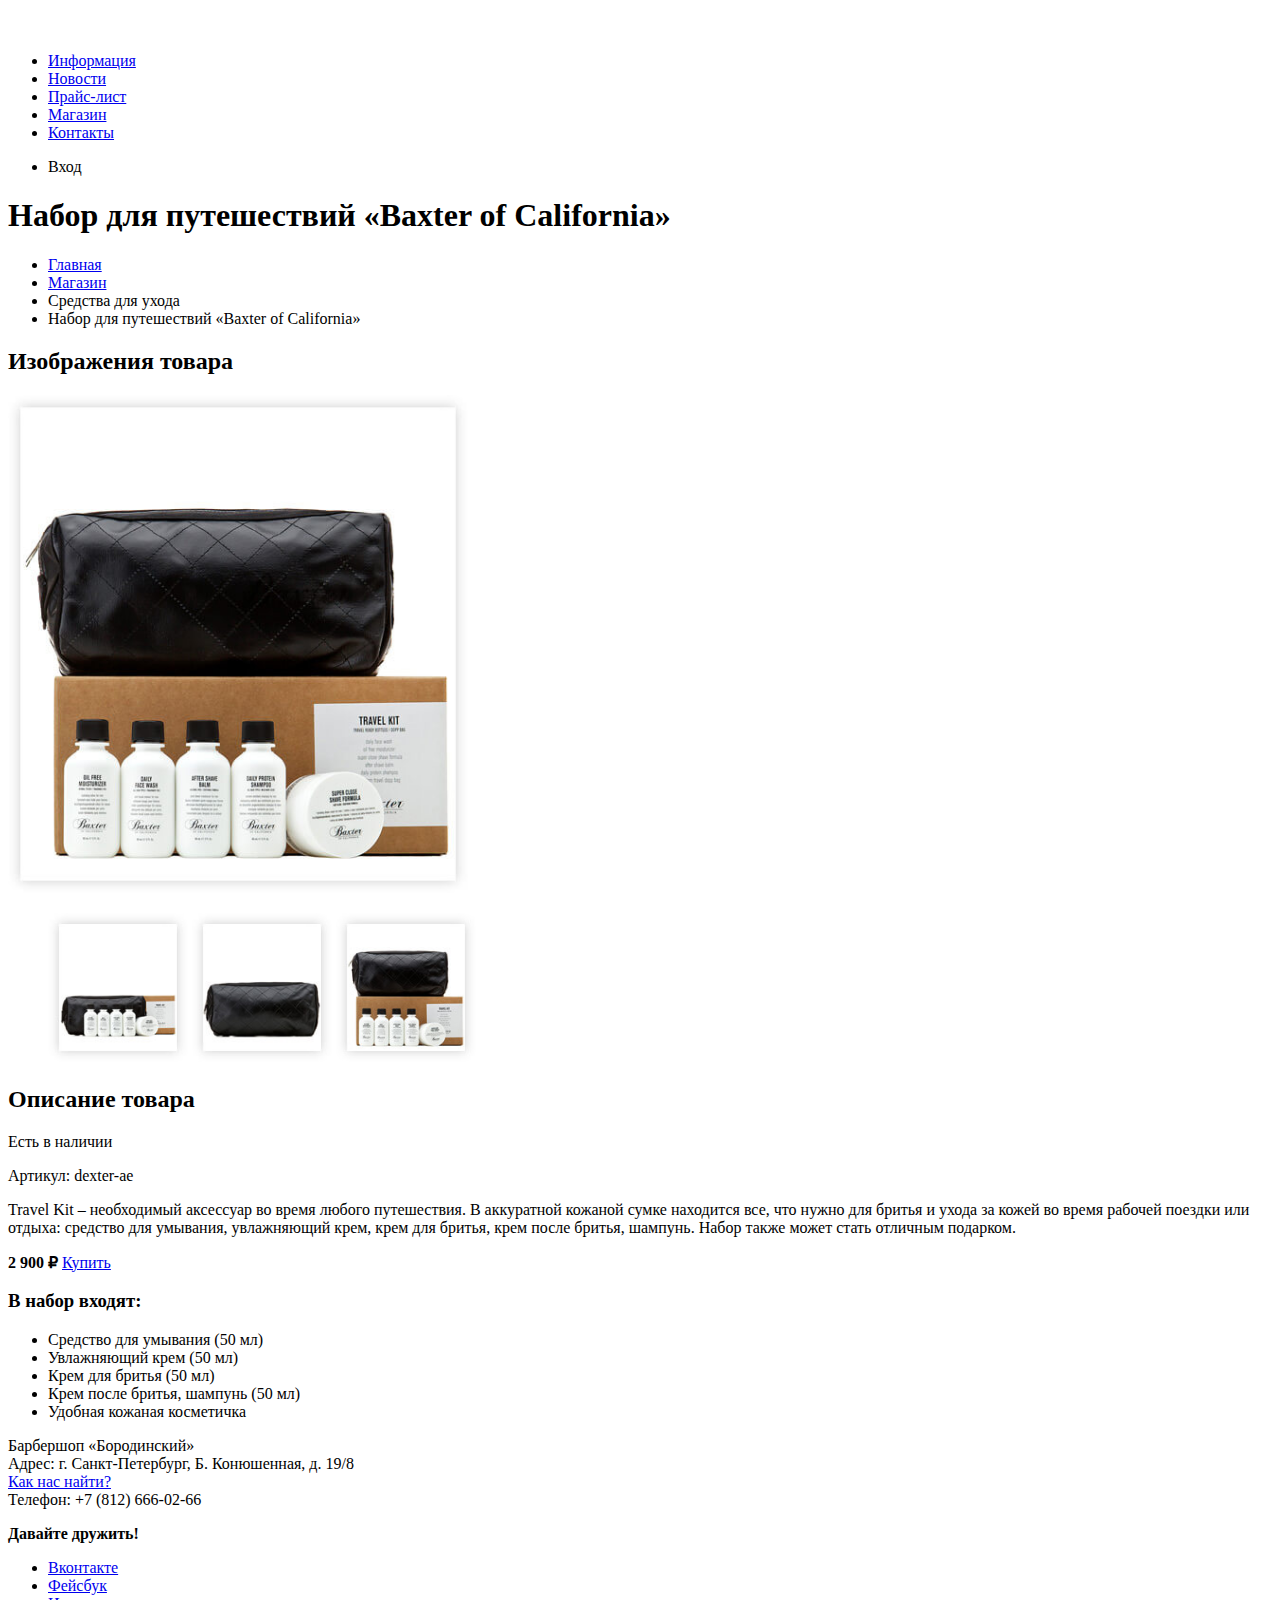
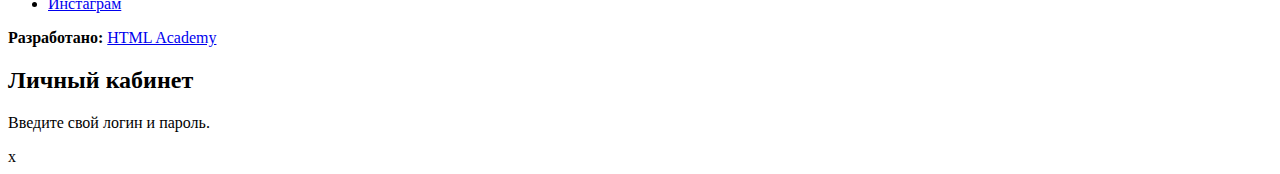
<file: card-item.html>
<!DOCTYPE html>
<html lang="ru">
  <head>
    <meta charset="utf-8">
    <title></title>
  </head>
  <body>
    <header class="main-header">
      <nav class="main-navigation">
        <a class="main-header-logo" href="index.html">
          <img src="img/logo.svg" width="111" height="24" alt="Логотип барбершопа «Бородинский»">
        </a>
        <ul class="site-navigation">
          <li><a href="info.html">Информация</a></li>
          <li><a href="news.html">Новости</a></li>
          <li><a href="price.html">Прайс-лист</a></li>
           <li class="site-navigation-current"><a href="catalog.html">Магазин</a></li>
          <li><a href="contacts.html">Контакты</a></li>
        </ul>
        <ul class="user-navigation">
          <li class="login-link">Вход</li>
        </ul>
      </nav>
    </header>

     <main class="container">
      <h1 class="page-title">Набор для путешествий «Baxter of California»</h1>

      <ul class="breadcrumbs">
        <li><a href="index.html">Главная</a></li>
        <li><a href="#">Магазин</a></li>
        <li class="#">Средства для ухода</li>
        <li class="breadcrumbs-current">Набор для путешествий «Baxter of California»</li>
      </ul>
      
       <section class="product-photos">
        <h2 class="visually-hidden">Изображения товара</h2>
        <p class="product-photo-full">
          <img src="img/product-big.jpg" width="460" height="498" alt="Фото всего набора">
        </p>
        <ul class="product-photo-preview">
          <img src="img/product-small-1.jpg" width="140" height="149" alt="Фото в анфас">
          <img src="img/product-small-2.jpg" width="140" height="149" alt="Фото в профиль">
          <img src="img/product-small-3.jpg" width="140" height="149" alt="Фото отдельной части">
        </ul>
      </section>

      <section class="product-info">
        <h2 class="visually-hidden">Описание товара</h2>
        <p class="product-availability">Есть в наличии</p>
        <p class="product-article">Артикул: dexter-ae</p>
        <p class="product-text">Travel Kit – необходимый аксессуар во время любого путешествия. В аккуратной кожаной сумке находится все, что нужно для бритья и ухода за кожей во время рабочей поездки или отдыха: средство для умывания, увлажняющий крем, крем для бритья, крем после бритья, шампунь. Набор также может стать отличным подарком.</p>

        <p class="product-price">
          <b>2 900 ₽</b>
          <a class="button" href="#">Купить</a>
        </p>

        <h3>В набор входят:</h3>
        <ul>
          <li>Средство для умывания (50 мл)</li>
          <li>Увлажняющий крем (50 мл)</li>
          <li>Крем для бритья (50 мл)</li>
          <li>Крем после бритья, шампунь (50 мл)</li>
          <li>Удобная кожаная косметичка</li>
        </ul>
      </section>
    </main>  

    <footer class="main-footer">
      <p class="footer-contacts">
        Барбершоп «Бородинский»<br>
        Адрес: г. Санкт-Петербург, Б. Конюшенная, д. 19/8<br>
        <a href="map.html">Как нас найти?</a><br>
        Телефон: +7 (812) 666-02-66
      </p>
      <div class="footer-social">
        <b>Давайте дружить!</b>
        <ul>
          <li><a class="social-button" href="#">Вконтакте</a></li>
          <li><a class="social-button" href="#">Фейсбук</a></li>
          <li><a class="social-button" href="#">Инстаграм</a></li>
        </ul>
      </div>
      <p class="footer-copyright">
        <b>Разработано:</b> <a class="button" href="https://htmlacademy.ru">HTML Academy</a>
      </p>
    </footer>
    
    <section class="modal modal-login">
      <h2>Личный кабинет</h2>
      <p>Введите свой логин и пароль.</p>
      <!-- Здесь будет форма -->
      <span class="modal-close">x</span>
    </section>
  </body>
</html>
</file>
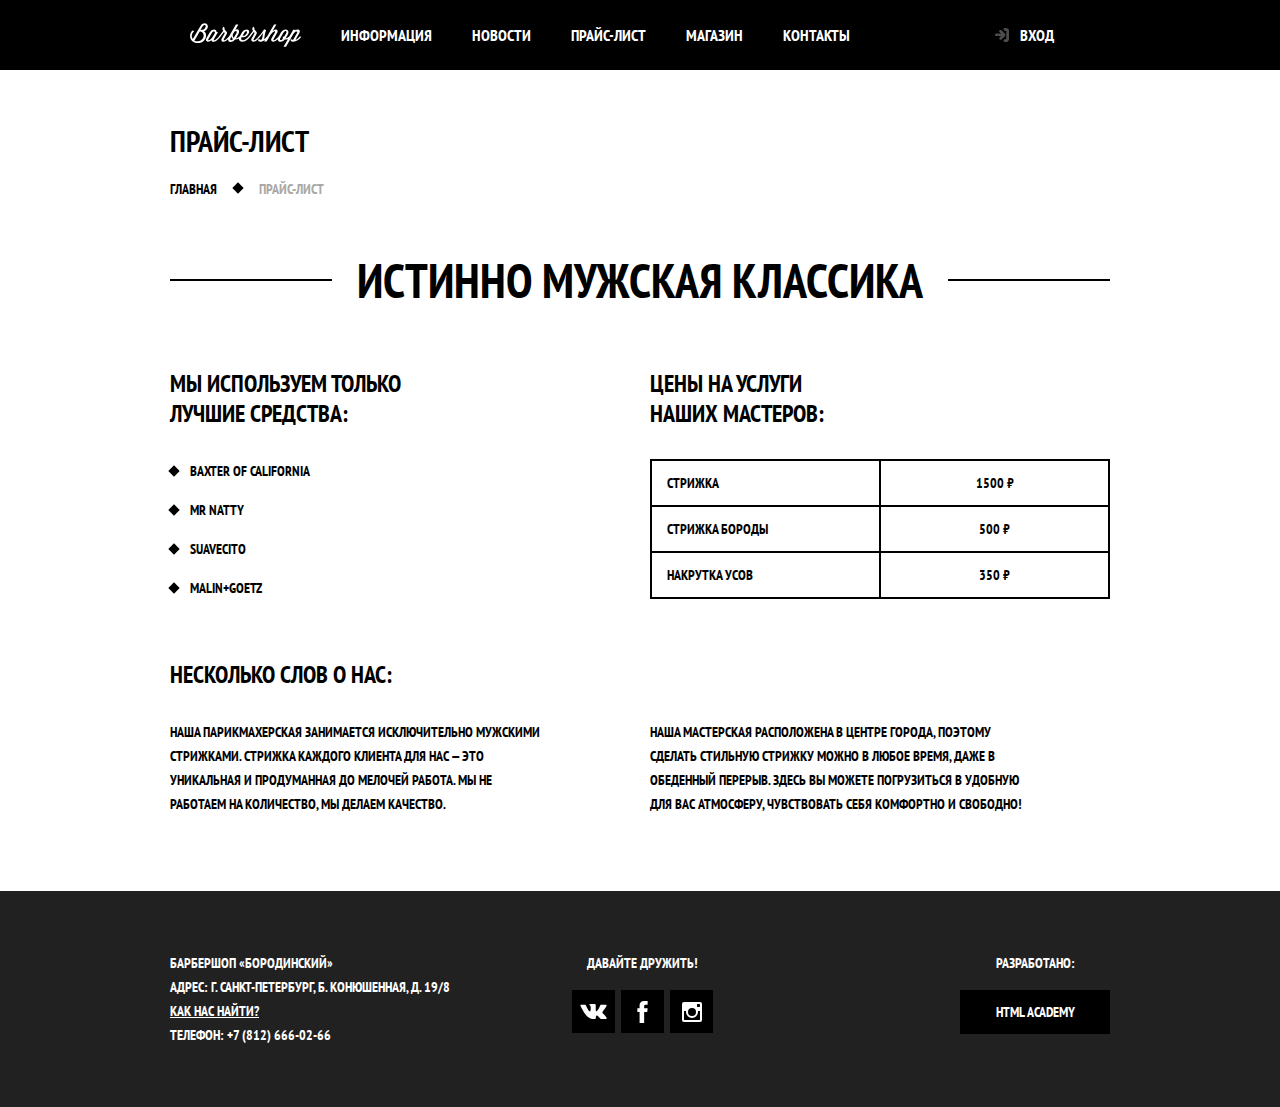
<file: catalog-text-page.html>
<!DOCTYPE html>
<html lang="ru">
  <head>
    <meta charset="UTF-8">
    <title>Барбершоп «Бородинский»</title>
    <link rel="stylesheet" href="https://fonts.googleapis.com/css?family=PT+Sans+Narrow:400,700&amp;subset=latin,cyrillic">
    <link href="css/normalize.css" rel="stylesheet">
    <link href="css/style.css" rel="stylesheet">
  </head>

  <body class="inner-page">

  <header class="main-header">
    <nav class="main-navigation container">
      <a class="main-header-logo" href="index.html">
        <img src="img/logo.svg" width="111" height="24" alt="Логотип барбершопа «Бородинский»">
      </a>
      <ul class="site-navigation">
        <li><a href="info.html">Информация</a></li>
        <li><a href="news.html">Новости</a></li>
        <li class="site-navigation-current"><a>Прайс-лист</a></li>
        <li><a href="catalog.html">Магазин</a></li>
        <li><a href="contacts.html">Контакты</a></li>
      </ul>
      <ul class="user-navigation">
        <li><a class="login-link" href="login.html">Вход</a></li>
      </ul>
    </nav>
  </header>

  <main class="container">

    <div class="inner-page-container">
      <h1 class="page-title">Прайс-лист</h1>
      <ul class="breadcrumbs">
        <li><a href="index.html">Главная</a></li>
        <li class="breadcrumbs-current">Прайс-лист</li>
      </ul>
    </div>
  
    <section class="inner-content">
      <h2 class="big-heading">Истинно мужская классика</h2>

      <div class="inner-columns">
        <div class="inner-column-left">
          <h2>Мы используем только<br> лучшие средства:</h2>
          <ul class="custom-list-1">
            <li>Baxter of California</li>
            <li>Mr Natty</li>
            <li>Suavecito</li>
            <li>Malin+Goetz</li>
          </ul>
        </div>
        
        <div class="inner-column-right">
          <h2>Цены на услуги<br> наших мастеров:</h2>
          <table class="custom-table-1">
            <tr>
              <td>Стрижка</td>
              <td>1500 ₽</td>
            </tr>
            <tr>
              <td>Стрижка бороды</td>
              <td>500 ₽</td>
            </tr>
            <tr>
              <td>Накрутка усов</td>
              <td>350 ₽</td>
            </tr>
          </table>
        </div>
      </div>

      <div class="inner-columns">
        <h2>Несколько слов о нас:</h2>
        <div class="inner-column-left">
          <p class="short-text">Наша парикмахерская занимается исключительно мужскими стрижками. Стрижка каждого клиента для нас — это уникальная и продуманная до мелочей работа. Мы не работаем на количество, мы делаем качество.</p>
        </div>
        <div class="inner-column-right">
          <p class="short-text">Наша мастерская расположена в центре города, поэтому сделать стильную стрижку можно в любое время, даже в обеденный перерыв. Здесь вы можете погрузиться в удобную для вас атмосферу, чувствовать себя комфортно и свободно!</p>
        </div>
      </div>
    </section>
  </main>

  <footer class="main-footer">
    <div class="container">
      <p class="footer-contacts">
        Барбершоп «Бородинский»<br>
        Адрес: г. Санкт-Петербург, Б. Конюшенная, д. 19/8<br>
        <a href="map.html">Как нас найти?</a><br>
        Телефон: +7 (812) 666-02-66
      </p>
      <div class="footer-social">
        <b>Давайте дружить!</b>
        <ul>
          <li><a class="social-button" href="#">
            <span class="visually-hidden">Вконтакте</span>
            <svg xmlns="http://www.w3.org/2000/svg" width="27" height="15" viewBox="0 0 26.14 14.91"><path d="M26 13.47l-.09-.17a13.55 13.55 0 0 0-2.6-3q-.87-.83-1.1-1.12A1 1 0 0 1 22 8a10.27 10.27 0 0 1 1.22-1.78l.88-1.16q2.35-3.13 2-4L26 .94a.8.8 0 0 0-.4-.22 2.14 2.14 0 0 0-.87 0h-3.92a.51.51 0 0 0-.27 0h-.3a.6.6 0 0 0-.15.14.93.93 0 0 0-.14.24 22.22 22.22 0 0 1-1.46 3.06q-.5.84-.93 1.46a7 7 0 0 1-.71.91 4.94 4.94 0 0 1-.52.47q-.23.18-.35.15l-.23-.05a.9.9 0 0 1-.31-.33 1.49 1.49 0 0 1-.16-.53v-.55-.65-.57-1.12-1-.75a3.14 3.14 0 0 0 0-.62 2.12 2.12 0 0 0-.14-.44.73.73 0 0 0-.28-.33 1.57 1.57 0 0 0-.46-.18A9 9 0 0 0 12.57 0a8.93 8.93 0 0 0-3.25.33 1.83 1.83 0 0 0-.52.41q-.25.3-.07.33a1.67 1.67 0 0 1 1.16.59l.08.16a2.6 2.6 0 0 1 .19.63 6.32 6.32 0 0 1 .12 1 10.59 10.59 0 0 1 0 1.7q-.07.71-.13 1.1a2.21 2.21 0 0 1-.18.64 2.69 2.69 0 0 1-.16.3l-.07.07a1 1 0 0 1-.37.07.86.86 0 0 1-.46-.19 3.27 3.27 0 0 1-.56-.52 7 7 0 0 1-.66-.93q-.37-.6-.76-1.42l-.22-.39q-.2-.38-.56-1.11t-.62-1.43A.9.9 0 0 0 5.2.9h-.07a.93.93 0 0 0-.22-.16A1.44 1.44 0 0 0 4.6.65L.87.68A1 1 0 0 0 .1.94L0 1a.44.44 0 0 0 0 .22 1.08 1.08 0 0 0 .08.37Q.9 3.53 1.86 5.31t1.66 2.87Q4.23 9.27 5 10.24t1 1.24l.37.41.34.33a8.06 8.06 0 0 0 1 .78 16.34 16.34 0 0 0 1.4.9 7.6 7.6 0 0 0 1.79.72 6.19 6.19 0 0 0 2 .22h1.57a1.08 1.08 0 0 0 .72-.3l.05-.07a.9.9 0 0 0 .1-.25 1.38 1.38 0 0 0 0-.37 4.48 4.48 0 0 1 .09-1.05 2.77 2.77 0 0 1 .23-.71 1.74 1.74 0 0 1 .29-.4 1.19 1.19 0 0 1 .23-.2h.11a.86.86 0 0 1 .77.21 4.52 4.52 0 0 1 .83.79q.39.47.93 1.05a6.41 6.41 0 0 0 1 .87l.27.16a3.31 3.31 0 0 0 .71.3 1.53 1.53 0 0 0 .76.07l3.48-.05a1.58 1.58 0 0 0 .8-.17.68.68 0 0 0 .34-.37 1.06 1.06 0 0 0 0-.46 1.71 1.71 0 0 0-.1-.36z" fill="#fff"/></svg>
          </a></li>
          <li><a class="social-button" href="#">
            <span class="visually-hidden">Фейсбук</span>
            <svg xmlns="http://www.w3.org/2000/svg" width="19" height="22" viewBox="0 0 10.15 21.74"><path d="M3.34 1.12A4.77 4.77 0 0 1 6.53 0h3.61v3.81H7.81a1.07 1.07 0 0 0-1.09.83v2.55h3.42c-.08 1.23-.24 2.45-.41 3.67h-3v10.87H2.21V10.86H0V7.21h2.19V3.66a3.83 3.83 0 0 1 1.15-2.54z" fill="#fff"/></svg>
          </a></li>
          <li><a class="social-button" href="#">
            <span class="visually-hidden">Инстаграм</span>
            <svg xmlns="http://www.w3.org/2000/svg" width="20" height="20" viewBox="0 0 20 20"><path d="M18 0H2a2 2 0 0 0-2 2v16a2 2 0 0 0 2 2h16a2 2 0 0 0 2-2V2a2 2 0 0 0-2-2zm-8 6a4 4 0 1 1-4 4 4 4 0 0 1 4-4zM2.5 18a.47.47 0 0 1-.5-.5V9h2.1a3.4 3.4 0 0 0-.1 1 6 6 0 1 0 12 0 3.4 3.4 0 0 0-.1-1H18v8.5a.47.47 0 0 1-.5.5zM18 4.5a.47.47 0 0 1-.5.5h-2a.47.47 0 0 1-.5-.5v-2a.47.47 0 0 1 .5-.5h2a.47.47 0 0 1 .5.5z" fill="#fff"/></svg>
          </a></li>
        </ul>
      </div>
      <p class="footer-copyright">
        <b>Разработано:</b> <a class="button" href="https://htmlacademy.ru">HTML Academy</a>
      </p>
    </div>
  </footer>

  <section class="modal modal-login">
    <h2>Личный кабинет</h2>
    <p>Введите свой логин и пароль.</p>
    <form class="login-form" action="https://echo.htmlacademy.ru" method="post">
      <p>
        <label class="visually-hidden" for="user-login">Логин</label>
        <input class="login-icon-user" id="user-login" type="text" name="login" placeholder="Логин">
      </p>
      <p>
        <label class="visually-hidden" for="user-password">Пароль</label>
        <input class="login-icon-password" id="user-password" type="password" name="password" placeholder="Пароль">
      </p>
      <p class="login-password-info">
        <label class="login-checkbox">
          <input type="checkbox" name="remember" class="visually-hidden">
          <span class="checkbox-indicator"></span>
          Запомните меня
        </label>
        <a class="restore" href="#">Я забыл пароль!</a>
      </p>
      <button class="button" type="submit">Войти</button>
    </form>
    <button class="modal-close" type="button">Закрыть</button>
  </section>

  <section class="modal modal-map">
    <h2 class="visually-hidden">Как до нас добраться</h2>
    <p>
      <img src="img/map-mask.png" width="780" height="560" alt="Офис компании по адресу ул. Большая Конюшенная 19/8, Санкт-Петербург">
    </p>
    <button class="modal-close" type="button">Закрыть</button>
  </section>
</body>
</html>
</file>
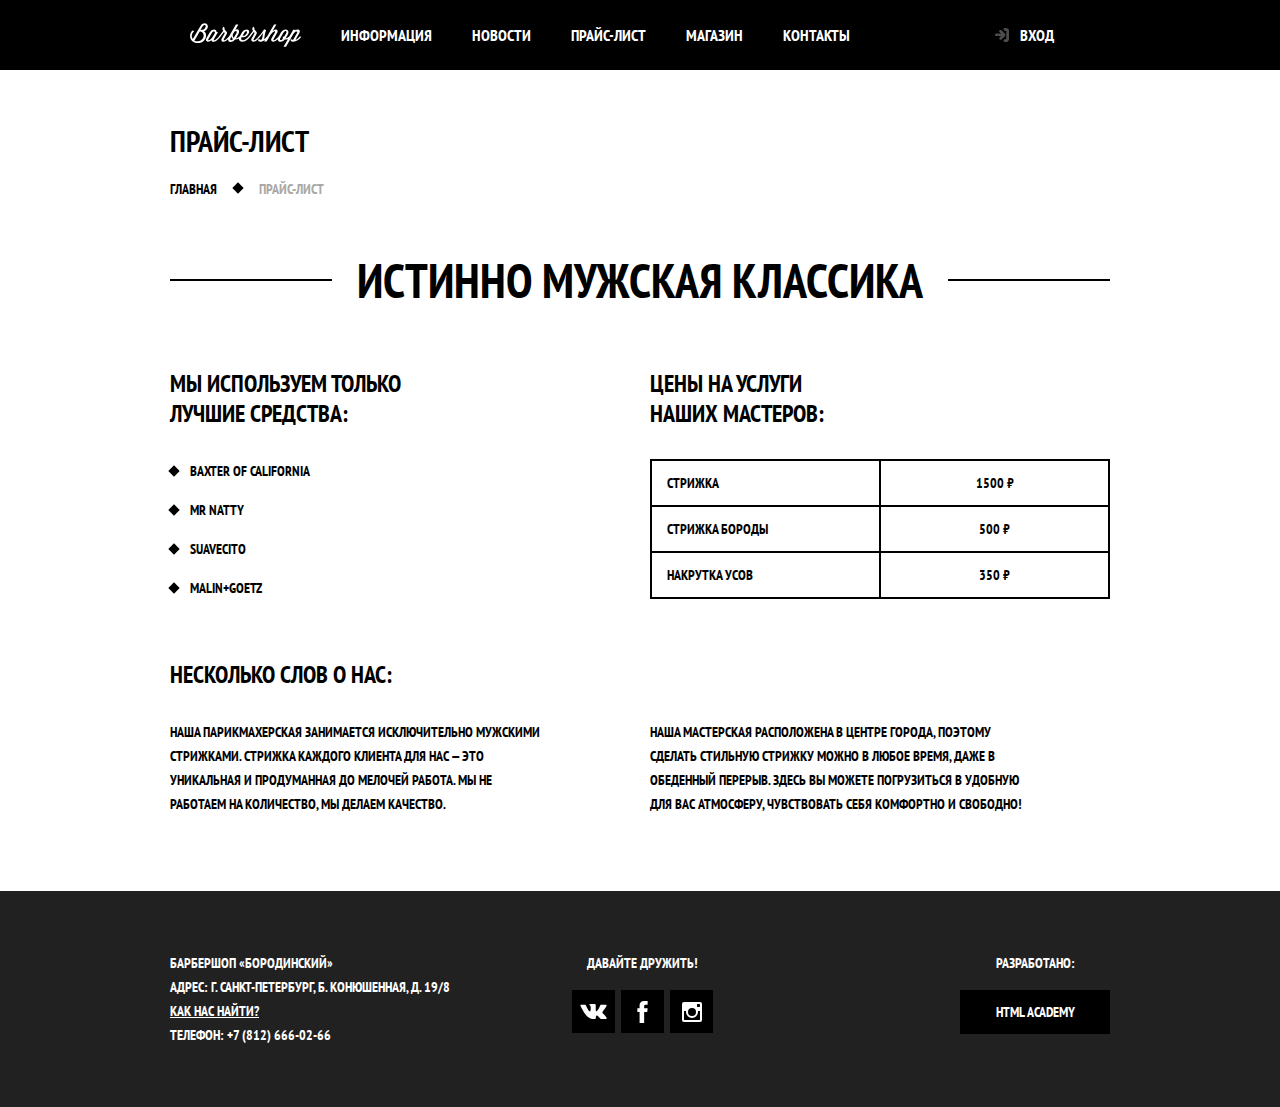
<file: price-list.html>
<!DOCTYPE html>
<html lang="ru">
  <head>
    <meta charset="UTF-8">
    <title>Барбершоп «Бородинский»</title>
    <link rel="stylesheet" href="https://fonts.googleapis.com/css?family=PT+Sans+Narrow:400,700&amp;subset=latin,cyrillic">
    <link href="css/normalize.css" rel="stylesheet">
    <link href="css/style.css" rel="stylesheet">
  </head>

  <body class="inner-page">

  <header class="main-header">
    <nav class="main-navigation container">
      <a class="main-header-logo" href="index.html">
        <img src="img/logo.svg" width="111" height="24" alt="Логотип барбершопа «Бородинский»">
      </a>
      <ul class="site-navigation">
        <li><a href="info.html">Информация</a></li>
        <li><a href="news.html">Новости</a></li>
        <li class="site-navigation-current"><a href="price-list.html">Прайс-лист</a></li>
        <li><a href="catalog.html">Магазин</a></li>
        <li><a href="contacts.html">Контакты</a></li>
      </ul>
      <ul class="user-navigation">
        <li><a class="login-link" href="login.html">Вход</a></li>
      </ul>
    </nav>
  </header>

  <main class="container">

    <div class="inner-page-container">
      <h1 class="page-title">Прайс-лист</h1>
      <ul class="breadcrumbs">
        <li><a href="index.html">Главная</a></li>
        <li class="breadcrumbs-current">Прайс-лист</li>
      </ul>
    </div>
  
    <section class="inner-content">
      <h2 class="big-heading">Истинно мужская классика</h2>

      <div class="inner-columns">
        <div class="inner-column-left">
          <h2>Мы используем только<br> лучшие средства:</h2>
          <ul class="custom-list-1">
            <li>Baxter of California</li>
            <li>Mr Natty</li>
            <li>Suavecito</li>
            <li>Malin+Goetz</li>
          </ul>
        </div>
        
        <div class="inner-column-right">
          <h2>Цены на услуги<br> наших мастеров:</h2>
          <table class="custom-table-1">
            <tr>
              <td>Стрижка</td>
              <td>1500 ₽</td>
            </tr>
            <tr>
              <td>Стрижка бороды</td>
              <td>500 ₽</td>
            </tr>
            <tr>
              <td>Накрутка усов</td>
              <td>350 ₽</td>
            </tr>
          </table>
        </div>
      </div>

      <div class="inner-columns">
        <h2>Несколько слов о нас:</h2>
        <div class="inner-column-left">
          <p class="short-text">Наша парикмахерская занимается исключительно мужскими стрижками. Стрижка каждого клиента для нас — это уникальная и продуманная до мелочей работа. Мы не работаем на количество, мы делаем качество.</p>
        </div>
        <div class="inner-column-right">
          <p class="short-text">Наша мастерская расположена в центре города, поэтому сделать стильную стрижку можно в любое время, даже в обеденный перерыв. Здесь вы можете погрузиться в удобную для вас атмосферу, чувствовать себя комфортно и свободно!</p>
        </div>
      </div>
    </section>
  </main>

  <footer class="main-footer">
    <div class="container">
      <p class="footer-contacts">
        Барбершоп «Бородинский»<br>
        Адрес: г. Санкт-Петербург, Б. Конюшенная, д. 19/8<br>
        <a href="map.html">Как нас найти?</a><br>
        Телефон: +7 (812) 666-02-66
      </p>
      <div class="footer-social">
        <b>Давайте дружить!</b>
        <ul>
          <li><a class="social-button" href="#">
            <span class="visually-hidden">Вконтакте</span>
            <svg xmlns="http://www.w3.org/2000/svg" width="27" height="15" viewBox="0 0 26.14 14.91"><path d="M26 13.47l-.09-.17a13.55 13.55 0 0 0-2.6-3q-.87-.83-1.1-1.12A1 1 0 0 1 22 8a10.27 10.27 0 0 1 1.22-1.78l.88-1.16q2.35-3.13 2-4L26 .94a.8.8 0 0 0-.4-.22 2.14 2.14 0 0 0-.87 0h-3.92a.51.51 0 0 0-.27 0h-.3a.6.6 0 0 0-.15.14.93.93 0 0 0-.14.24 22.22 22.22 0 0 1-1.46 3.06q-.5.84-.93 1.46a7 7 0 0 1-.71.91 4.94 4.94 0 0 1-.52.47q-.23.18-.35.15l-.23-.05a.9.9 0 0 1-.31-.33 1.49 1.49 0 0 1-.16-.53v-.55-.65-.57-1.12-1-.75a3.14 3.14 0 0 0 0-.62 2.12 2.12 0 0 0-.14-.44.73.73 0 0 0-.28-.33 1.57 1.57 0 0 0-.46-.18A9 9 0 0 0 12.57 0a8.93 8.93 0 0 0-3.25.33 1.83 1.83 0 0 0-.52.41q-.25.3-.07.33a1.67 1.67 0 0 1 1.16.59l.08.16a2.6 2.6 0 0 1 .19.63 6.32 6.32 0 0 1 .12 1 10.59 10.59 0 0 1 0 1.7q-.07.71-.13 1.1a2.21 2.21 0 0 1-.18.64 2.69 2.69 0 0 1-.16.3l-.07.07a1 1 0 0 1-.37.07.86.86 0 0 1-.46-.19 3.27 3.27 0 0 1-.56-.52 7 7 0 0 1-.66-.93q-.37-.6-.76-1.42l-.22-.39q-.2-.38-.56-1.11t-.62-1.43A.9.9 0 0 0 5.2.9h-.07a.93.93 0 0 0-.22-.16A1.44 1.44 0 0 0 4.6.65L.87.68A1 1 0 0 0 .1.94L0 1a.44.44 0 0 0 0 .22 1.08 1.08 0 0 0 .08.37Q.9 3.53 1.86 5.31t1.66 2.87Q4.23 9.27 5 10.24t1 1.24l.37.41.34.33a8.06 8.06 0 0 0 1 .78 16.34 16.34 0 0 0 1.4.9 7.6 7.6 0 0 0 1.79.72 6.19 6.19 0 0 0 2 .22h1.57a1.08 1.08 0 0 0 .72-.3l.05-.07a.9.9 0 0 0 .1-.25 1.38 1.38 0 0 0 0-.37 4.48 4.48 0 0 1 .09-1.05 2.77 2.77 0 0 1 .23-.71 1.74 1.74 0 0 1 .29-.4 1.19 1.19 0 0 1 .23-.2h.11a.86.86 0 0 1 .77.21 4.52 4.52 0 0 1 .83.79q.39.47.93 1.05a6.41 6.41 0 0 0 1 .87l.27.16a3.31 3.31 0 0 0 .71.3 1.53 1.53 0 0 0 .76.07l3.48-.05a1.58 1.58 0 0 0 .8-.17.68.68 0 0 0 .34-.37 1.06 1.06 0 0 0 0-.46 1.71 1.71 0 0 0-.1-.36z" fill="#fff"/></svg>
          </a></li>
          <li><a class="social-button" href="#">
            <span class="visually-hidden">Фейсбук</span>
            <svg xmlns="http://www.w3.org/2000/svg" width="19" height="22" viewBox="0 0 10.15 21.74"><path d="M3.34 1.12A4.77 4.77 0 0 1 6.53 0h3.61v3.81H7.81a1.07 1.07 0 0 0-1.09.83v2.55h3.42c-.08 1.23-.24 2.45-.41 3.67h-3v10.87H2.21V10.86H0V7.21h2.19V3.66a3.83 3.83 0 0 1 1.15-2.54z" fill="#fff"/></svg>
          </a></li>
          <li><a class="social-button" href="#">
            <span class="visually-hidden">Инстаграм</span>
            <svg xmlns="http://www.w3.org/2000/svg" width="20" height="20" viewBox="0 0 20 20"><path d="M18 0H2a2 2 0 0 0-2 2v16a2 2 0 0 0 2 2h16a2 2 0 0 0 2-2V2a2 2 0 0 0-2-2zm-8 6a4 4 0 1 1-4 4 4 4 0 0 1 4-4zM2.5 18a.47.47 0 0 1-.5-.5V9h2.1a3.4 3.4 0 0 0-.1 1 6 6 0 1 0 12 0 3.4 3.4 0 0 0-.1-1H18v8.5a.47.47 0 0 1-.5.5zM18 4.5a.47.47 0 0 1-.5.5h-2a.47.47 0 0 1-.5-.5v-2a.47.47 0 0 1 .5-.5h2a.47.47 0 0 1 .5.5z" fill="#fff"/></svg>
          </a></li>
        </ul>
      </div>
      <p class="footer-copyright">
        <b>Разработано:</b> <a class="button" href="https://htmlacademy.ru">HTML Academy</a>
      </p>
    </div>
  </footer>

  <section class="modal modal-login">
    <h2>Личный кабинет</h2>
    <p>Введите свой логин и пароль.</p>
    <form class="login-form" action="https://echo.htmlacademy.ru" method="post">
      <p>
        <label class="visually-hidden" for="user-login">Логин</label>
        <input class="login-icon-user" id="user-login" type="text" name="login" placeholder="Логин">
      </p>
      <p>
        <label class="visually-hidden" for="user-password">Пароль</label>
        <input class="login-icon-password" id="user-password" type="password" name="password" placeholder="Пароль">
      </p>
      <p class="login-password-info">
        <label class="login-checkbox">
          <input type="checkbox" name="remember" class="visually-hidden">
          <span class="checkbox-indicator"></span>
          Запомните меня
        </label>
        <a class="restore" href="#">Я забыл пароль!</a>
      </p>
      <button class="button" type="submit">Войти</button>
    </form>
    <button class="modal-close" type="button">Закрыть</button>
  </section>

  <section class="modal modal-map">
    <h2 class="visually-hidden">Как до нас добраться</h2>
    <p>
      <img src="img/map-mask.png" width="780" height="560" alt="Офис компании по адресу ул. Большая Конюшенная 19/8, Санкт-Петербург">
    </p>
    <button class="modal-close" type="button">Закрыть</button>
  </section>
</body>
</html>
</file>
<file: css/style.css>
body {
	margin: 0;
	padding: 0;
	font-family: "PT Sans Narrow", Arial, sans-serif;
  font-size: 14px;
  line-height: 24px;
  font-weight: 700;
  color: #ffffff;
  text-transform: uppercase;
  background-color: #000000;
  background-image: url("../img/layer.jpg");
  background-position: top center;
  background-repeat: no-repeat;
}

.inner-page {
  color: #000000;
  background-color: #f9f6f3;
  background-image: url("../img/catalog-bg.jpg");
  background-position: 0 0;
  background-repeat: repeat;  
}

.inner-page .main-header {
  margin-bottom: 50px;
  background-color: #000000;
}

a {
  text-decoration: none;
}

img {
  max-width: 100%;
  height: auto;
}

.visually-hidden:not(:focus):not(:active),
input[type="checkbox"].visually-hidden,
input[type="radio"].visually-hidden {
  position: absolute;
  width: 1px;
  height: 1px;
  margin: -1px;
  border: 0;
  padding: 0;
  white-space: nowrap;
  clip-path: inset(100%);
  clip: rect(0 0 0 0);
  overflow: hidden;
}

.button {
  display: inline-block;
  margin-right: 16px;
  padding: 10px 30px;
  font: inherit;
  text-align: center;
  color: #ffffff;
  vertical-align: middle;
  text-transform: uppercase;
  background-color: #000000;
  border: none;
}

.button:hover,
.button:focus,
.button:active {
  background-color: #663d15;
}

.button.disabled,
.button:disabled {
  cursor: default;
  opacity: 0.5;
  background-color: #000000;
}

/*=============Хедер==============*/

.main-header {
  margin-bottom: 75px;
}

.main-navigation {
  display: flex;
  flex-direction: column;
  align-items: center;
  font-size: 16px;
  line-height: 20px;
  color: #ffffff;
  background-color: transparent;
}

.inner-page .main-navigation {
  display: flex;
  align-items: flex-start;
  flex-direction: row;
}

.main-header-logo {
  order: 2;
  width: 368px;
  height: 153px;
}

.inner-page .main-header-logo {
  order: 0;
  width: 111px;
  height: 24px;
  padding: 23px 20px;
}

.main-navigation-wrapper {
  width: 100%;
  margin-bottom: 60px;
  background-color: #000000;
}

.main-navigation-wrapper .container {
  display: flex;
  justify-content: space-between;
}

.site-navigation,
.user-navigation {
  list-style: none;
  margin: 0;
  padding: 0;
}

.site-navigation {
  display: flex;
  flex-wrap: wrap;
  width: 620px;
}

.user-navigation {
  display: flex;
  width: 140px;
}

.inner-page .user-navigation {
  margin-left: auto;
}

.site-navigation a,
.user-navigation a {
  display: block;
  padding: 25px 20px;
  vertical-align: middle;
  color: #ffffff;
}

.site-navigation a:hover,
.site-navigation a:focus,
.user-navigation a:hover,
.user-navigation a:focus {
  background-color: #242424;
}

.user-navigation .login-link {
  position: relative;
  padding-left: 50px;
}

.login-link::before {
  content: "";
  position: absolute;
  top: 27px;
  left: 24px;
  width: 16px;
  height: 18px;
  background-image: url("../img/login.svg");
  background-repeat: no-repeat;
  background-position: 0 0;
  opacity: 0.3;
}

.login-link:hover::before,
.login-link:focus::before,
.login-link:active::before {
  opacity: 1;
}

.container {
  width: 940px;
  margin: 0 auto;
  padding: 0 10px;
}

/*============Особенности===========*/

.features {
  margin-bottom: 80px;
}

.features-list {
  display: flex;
  justify-content: space-between;
  margin: 0;
  padding: 0;
  list-style: none;
}

.feature-item {
  width: 300px;
  text-align: center;
}

.feature-item h3 {
  position: relative;
  margin: 0;
  margin-bottom: 60px;
  font-size: 30px;
  line-height: 42px;
}

.feature-item h3::after {
  content: "";
  position: absolute;
  bottom: -30px;
  left: 50%;
  width: 20px;
  height: 20px;
  margin-left: -10px;
  background-color: #ffffff; 
  transform: rotate(45deg);
}

.feature-item p {
  margin: 0 10px;
}

/*=============Новости и Галерея==========*/

.index-columns {
  display: flex;
  justify-content: space-between;
  padding: 50px 80px;
  margin-bottom: 35px;
  color: #000000;
  background-color: #f8f5f2;
  background-image: 
    url("../img/stick.png"),
    url("../img/news-gallery-bg.png");
    background-position: center, 0 0;
    background-repeat: no-repeat, repeat; 
}

.index-columns h2 {
  margin: 0;
  margin-bottom: 25px;
  font-size: 30px;
  line-height: 42px;
}

.news {
  width: 380px;
}

.news-list {
  margin: 0;
  margin-bottom: 25px;
  padding: 0;
  list-style: none;
}

.news-item {
  margin-bottom: 25px;
}

.news-item p {
  margin: 0;
}

.news-item time {
  text-transform: none;
}

.gallery {
  width: 300px;
}

.gallery-container {
  position: relative;
  height: 260px;
}

.gallery-content {
  height: 164px;
  margin: 0;
  background-color: #cccccc;
  border: 7px solid #ffffff;
}

.gallery-content img {
  width: 286px;
  height: 164px;
}

.gallery-button {
  box-sizing: border-box;
  position: absolute;
  bottom: 0;
  width: 140px;
  margin: 0;
}

.gallery-button-back {
  left: 0;
}

.gallery-button-next {
  right: 0;
}

/*============Контакты и Запись=============*/

.contacts {
  width: 380px;
}

.contacts p {
  margin: 0;
  margin-bottom: 25px;
}

.appointment {
  width: 300px;
}

.appointment-info {
  margin: 0;
  margin-bottom: 15px;
}

.appointment-form {
  display: flex;
  flex-wrap: wrap;
  justify-content: space-between;
}

.appointment-item {
  width: 140px;
  margin: 0;
  margin-bottom: 10px;
} 

.appointment-item label {
  display: block;
  margin-bottom: 9px;
  margin-left: 15px;
}

.appointment-item input {
  box-sizing: border-box;
  width: 140px;
  padding-top: 8px;
  padding-left: 15px;
  padding-right: 15px;
  padding-bottom: 7px;
  font: inherit;
  background-color: transparent;
  border: 2px solid #000000;
}

.appointment-item input:focus {
  border-color: #663d15;
}

.appointment .button {
  display: block;
  width: 100%;
  margin-top: 10px;
  margin-right: 0;
}

/*===============Каталог================*/

.page-title {
  margin: 0;
  margin-bottom: 15px;
  padding: 0;
  font-size: 30px;
  line-height: 42px;
}

.breadcrumbs {
  display: flex;
  justify-content: flex-start;
  flex-wrap: wrap;
  padding: 0;
  margin: 0;
  margin-bottom: 50px;
  list-style: none;
}

.breadcrumbs li {
  position: relative;
  margin-right: 42px;
}

.breadcrumbs li:last-child {
  margin-right: 0;
}

.breadcrumbs li::after {
  content: "";
  position: absolute;
  top: 7px;
  right: -25px;
  width: 8px;
  height: 8px;
  background-color: #000000;
  transform: rotate(45deg);
}

.breadcrumbs a {
  color: #000000;
}

.breadcrumbs a:hover,
.breadcrumbs a:focus {
  text-decoration: underline;
}

.breadcrumbs-current {
  color: #aba9a7;
}

.breadcrumbs-current::after {
  display: none;
}

.catalog-columns {
  display: flex;
  justify-content: space-between;
}

.filters {
  width: 180px;
}

.filter fieldset {
  padding: 0;
  margin: 0;
  margin-bottom: 30px;
  border: none;
}

.filter fieldset:first-child {
  margin-bottom: 35px;
}

.filter legend {
  margin-bottom: 26px;
  font-size: 24px;
  line-height: 30px;
}

.filter ul {
  padding: 0;
  margin: 0;
  list-style: none;
  line-height: 18px;
}

.filter-option {
  margin-bottom: 19px;
  padding-left: 45px;
}

.filter-option label {
  position: relative;
  display: block;
  cursor: pointer;
  user-select: none;
}

.filter-input:hover + label,
.filter-input:focus + label {
  color: #663d15;
}

.filter-input-checkbox + label::before {
  content: "";
  position: absolute;
  left: -42px;
  top: 0;
  width: 16px;
  height: 16px;
  border: 2px solid #000000;
}

.filter-input-checkbox:checked + label::after {
  content: "";
  position: absolute;
  top: 4px;
  left: -38px;
  width: 12px;
  height: 12px; 
  background-image: url("../img/cross.svg");
  background-repeat: no-repeat;
  background-position: 0 0;
}

.filter-input-radio + label::before {
  content: "";
  position: absolute;
  left: -42px;
  top: -1px;
  width: 16px;
  height: 16px;
  border: 2px solid #000000;
  border-radius: 50%;
}

.filter-input-radio:checked + label::after {
  content: "";
  position: absolute;
  top: 5px;
  left: -36px;
  width: 8px;
  height: 8px;
  background-color: #000000;
  border-radius: 50%;
}

.filter-input:disabled + label {
  color: #000000;
  opacity: 0.5;
}

.catalog {
  width: 700px;
}

.catalog-list {
  display: flex;
  flex-wrap: wrap;
  padding: 0;
  margin: 0;
  margin-bottom: 25px;
  list-style: none;
}

.catalog-item {
  width: 220px;
  margin-bottom: 20px;
  margin-right: 20px;
  background-color: #f8f8f8;
  box-shadow: 0 0 10px rgba(0, 0, 0, 0.1);
}

.catalog-item:nth-child(3n) {
  margin-right: 0;
}

.catalog-item:hover {
  box-shadow: 0 0 10px rgba(0, 0, 0, 0.2);
}

.catalog-item a {
  display: flex;
  flex-direction: column;
  color: #000000;
}

.catalog-item h3 {
  order: 1;
  margin-top: 17px;
  margin-bottom: 12px;
  margin-left: 16px;
  margin-right: 15px;
  font-size: 14px;
  line-height: 18px;
}

.catalog-category {
  display: block;
  text-transform: none;
}

.catalog-item-image {
  width: 220px;
  height: 165px;
  margin: 0;
}

.catalog-item-price {
  display: flex;
  margin: 15px;
  margin-top: 0;
}

.catalog-item-price b {
  width: 112px;
  padding: 13px 25px 11px;
  font-size: 14px;
  line-height: 20px;
  text-align: center;
  background-color: #e5e5e5;
}

.catalog-item-price .button {
  width: 50px;
  padding: 13px 18px 11px;
  margin-right: 0;
  line-height: 20px;
  color: #ffffff;
}

.pagination-list {
  display: flex;
  flex-wrap: wrap;
  padding: 0;
  margin: 0;
  list-style: none;
}

.pagination-item {
  margin-right: 5px;
}

.pagination-item:last-child {
  margin-right: 0;
}

.pagination-item a {
  display: block;
  padding: 10px 19px;
  color: #ffffff;
  background-color: #000000;
}

.pagination-item a:hover,
.pagination-item a:focus,
.pagination-item a:active {
  background-color: #663d15;
}

.pagination-item-current a {
  color: #000000;
  background-color: #ffffff;
}

.pagination-item-current a:hover,
.pagination-item-current a:focus,
.pagination-item-current a:active {
  color: #000000;
  background-color: #ffffff;
}

/*=============Карточка товара==========*/

.product-photo-preview {
  display: flex;
  padding: 0;
  margin: 0;
  list-style: none;
}

.product-photos {
  width: 460px;
} 

.product-photo-preview li {
  width: 140px;
  height: 149px;
  margin-right: 20px;
  box-shadow: inset 0 0 10px 2px rgba(0, 0, 0, 0.1);
}

.product-photo-preview li:nth-child(3n) {
  margin-right: 0;
}

.product-photo-full {
  width: 460px;
  height: 498px;
  margin: 0;
  margin-bottom: 20px;
  box-shadow: inset 0 0 10px 2px rgba(0, 0, 0, 0.1);
}

.product-description {
  display: flex;
  justify-content: space-between;
  padding-right: 10px;
  margin-bottom: 29px;
}

.product-description p {
  width: 200px;
}

.product-article {
  text-align: right;
  color: #aeaeae;
}

.product-price b {
  width: 112px;
  padding-top: 13px;
  padding-left: 36px;
  padding-right: 36px;
  padding-bottom: 11px;
  line-height: 20px;
  text-align: center;
  background-color: #e5e5e5;
  box-sizing: border-box;
}

.product-price .button {
  padding-left: 17px;
  padding-right: 17px;
}

.product-info {
  width: 390px;
  padding-top: 23px;
}

.product-info p {
  margin: 0;
}

.product-info h3 {
  margin: 0;
  margin-bottom: 27px;
  font-size: 24px;
  line-height: 30px;
}

.product-info .product-text {
  margin-bottom: 35px;
}

.product-info .product-price {
  display: flex;
  margin-bottom: 63px;
}

.product-info ul {
  margin: 0;
  padding: 0;
  list-style: none;
}

.product-info li {
  position: relative;
  padding-left: 23px;
}

.product-info li::before {
  content: ""; 
  position: absolute;
  top: 7px;
  left: 2px;
  width: 8px;
  height: 8px;
  background-color: #000000;
  transform: rotate(45deg);
}

/*================Прайс-лист=============*/

.inner-content {
  margin-bottom: 75px;
}

.inner-content h2 {
  margin-top: 60px;
  margin-bottom: 30px;

  font-size: 24px;
  line-height: 30px;
}

.inner-content h3 {
  margin-top: 60px;
  margin-bottom: 30px;
  font-size: 20px;
  line-height: 24px;
}

.inner-content h2 + h3 {
  margin-top: 30px;
}

.inner-content p {
  margin: 14px 0;
}

.inner-content table {
  border-collapse: collapse;
}

.inner-content td {
  padding: 10px 15px;
  border: 2px solid #000000;
}

.inner-content .big-heading {
  display: flex;
  align-items: center;
  margin-top: 55px;
  margin-bottom: 65px;
  font-size: 48px;
  line-height: 48px;
  text-align: center;
}

.big-heading::before,
.big-heading::after {
  content: "";
  flex-grow: 1;
  flex-shrink: 0;
  width: 50px;
  height: 2px;
  background: #000000;
}

.big-heading::before {
  margin-right: 25px;
}

.big-heading::after {
  margin-left: 25px;
}

.custom-list-1 {
  margin: 14px 0;
  padding: 0;
  list-style: none;
}

.custom-list-1 li {
  position: relative;
  margin-bottom: 15px;
  padding-left: 20px;
}

.custom-list-1 li::before {
  content: "";
  position: absolute;
  top: 8px;
  left: 0;
  width: 8px;
  height: 8px;
  background-color: #000000;
  transform: rotate(45deg);
}

.custom-table-1 {
  width: 100%;
}

.custom-table-1 td {
  width: 50%;
}

.custom-table-1 td:last-child {
  text-align: center;
}

.inner-columns {
  display: flex;
  justify-content: space-between;
  flex-wrap: wrap;
  margin: 60px 0; 
}

.inner-column-left,
.inner-column-right {
  width: 460px;
}

.inner-column-left *:first-child,
.inner-column-right *:first-child {
  margin-top: 0;
}

.inner-column-left *:last-child,
.inner-column-right *:last-child {
  margin-bottom: 0;
}

.inner-columns > h2:first-child {
  width: 460px;
  margin-top: 0;
  margin-right: 460px;
  margin-right: calc(100% - 460px);
}

.short-text {
  padding-right: 80px;
}

/*===============Футер================*/

.main-footer {
  margin-top: 65px;
  padding: 60px 0;
  color: #ffffff;
  background-color: #212121;
  /*background-image: url("../img/footer-bg.png"); 
  background-position: 0 0;
  background-repeat: repeat; */
}

.inner-page .main-footer {
  margin-top: 45px;
}

.main-footer .container {
  display: flex;
}

.footer-contacts {
  width: 320px;
  margin: 0;
  margin-right: 80px;
}

.footer-contacts a {
  color: #ffffff;
  text-decoration: underline;
}

.footer-contacts a:hover,
.footer-contacts a:focus {
  text-decoration: none;
}

.footer-social {
  width: 145px;
  text-align: center;
}

.footer-social ul {
  display: flex;
  flex-wrap: wrap;
  justify-content: space-between;
  width: 141px;
  margin: 0 auto;
  padding: 0;
  list-style: none;
}

.footer-social b {
  display: block;
  margin-bottom: 15px;
}

.social-button {
  display: flex;
  align-items: center;
  justify-content: center;
  width: 43px;
  height: 43px;
  background-color: #000000;
}

.social-button:hover,
.social-button:focus {
  background-color: #ffffff;
}

.social-button:hover path,
.social-button:focus path {
  fill: #000000;
}

.footer-copyright {
  width: 150px;
  margin: 0;
  margin-left: auto;
  text-align: center;
}

.footer-copyright .button {
  display: block;
  margin-right: 0;
}

.footer-copyright b {
  display: block;
  margin-bottom: 15px;
}

.footer-copyright .button:hover,
.footer-copyright .button:focus {
  color: #000000;
  background-color: #ffffff;
}

/*===============Модальное окно=============*/

.modal {
  position: fixed;
  color: #000000;
  background-color: #f8f3f0;
  background-image: url("../img/modal-bg.png");
  background-position: 0 0;
  background-repeat: repeat;
  box-shadow: 0 30px 50px rgba(0, 0, 0, 0.7);
}

.modal-login {
  top: 120px;
  left: 50%;
  display: none;
  width: 300px;
  margin-left: -230px;
  padding: 50px 80px;
}

.modal h2 {
  font-size: 30px;
  line-height: 42px;
}

.modal-close {
  position: absolute;
  top: 0;
  right: -34px;
  width: 22px;
  height: 22px;
  font-size: 0;
  background-color: transparent;
  border: 0;
  cursor: pointer;
}

.modal-close::before,
.modal-close::after {
  content: "";
  position: absolute;
  top: 10px;
  left: 2px;
  width: 19px;
  height: 3px;
  background-color: #d0d0d0;
}

.modal-close::before {
  transform: rotate(45deg);
}

.modal-close::after {
  transform: rotate(-45deg);
}

.modal-login h2 {
  margin: 0;
  margin-bottom: 20px;
  font-size: 30px;
  line-height: 42px;
}

.modal-description {
  margin: 0;
  margin-bottom: 10px;
}

.login-form p {
  margin: 0;
  margin-bottom: 10px;
}

.login-form input[type="text"],
.login-form input[type="password"] {
  box-sizing: border-box;
  width: 300px;
  padding: 10px 15px;
  padding-right: 40px;
  font: inherit;
  color: #000000;
  text-transform: uppercase;
  background-color: #f9f6f3;
  border: 2px solid #000000;
}

.login-form input:focus {
  border-color: #663d15;
}

.login-form .login-help {
  display: flex;
  flex-wrap: wrap;
  justify-content: space-between;
  margin: 15px 0;
}

.login-icon-user {
  background-image: url("../img/user.svg");
  background-position: 270px center;
  background-repeat: no-repeat;
}

.login-icon-password {
  background-image: url("../img/lock.svg");
  background-position: 270px center;
  background-repeat: no-repeat;
}

.login-checkbox {
  position: relative;
  padding-left: 30px;
  cursor: pointer;
}

.login-checkbox:hover,
.login-checkbox:focus {
  color: #663d15;
}

.login-checkbox input[type="checkbox"] + .checkbox-indicator {
  position: absolute;
  top: 0;
  left: 0;
  width: 17px;
  height: 17px;
  border: 2px solid #000000;
}

.login-checkbox input[type="checkbox"]:focus + .checkbox-indicator {
  border-color: #663d15;
  outline: thin dotted;
  outline: 5px auto -webkit-focus-ring-color;
}

.login-checkbox input[type="checkbox"]:checked + .checkbox-indicator::before,
.login-checkbox input[type="checkbox"]:checked + .checkbox-indicator::after {
  content: "";
  position: absolute;
  top: 8px;
  left: 1px;
  width: 15px;
  height: 2px;
  background-color: #000000;
}

.login-checkbox input[type="checkbox"]:checked + .checkbox-indicator::before {
  transform: rotate(45deg);
}

.login-checkbox input[type="checkbox"]:checked + .checkbox-indicator::after {
  transform: rotate(-45deg);
}

.restore {
  color: #000000;
  text-decoration: underline;
}

.restore:hover,
.restore:focus {
  text-decoration: none;
}

.login-form .button {
  width: 100%;
  margin-right: 0;
}

/*============Карта============*/

.modal-map {
  top: 50%;
  left: 50%;
  display: none;
  width: 766px;
  height: 561px;
  margin-top: -280px;
  margin-left: -390px;
  border: 7px solid white;
}

.modal-map p {
  margin: 0;
}
</file>
